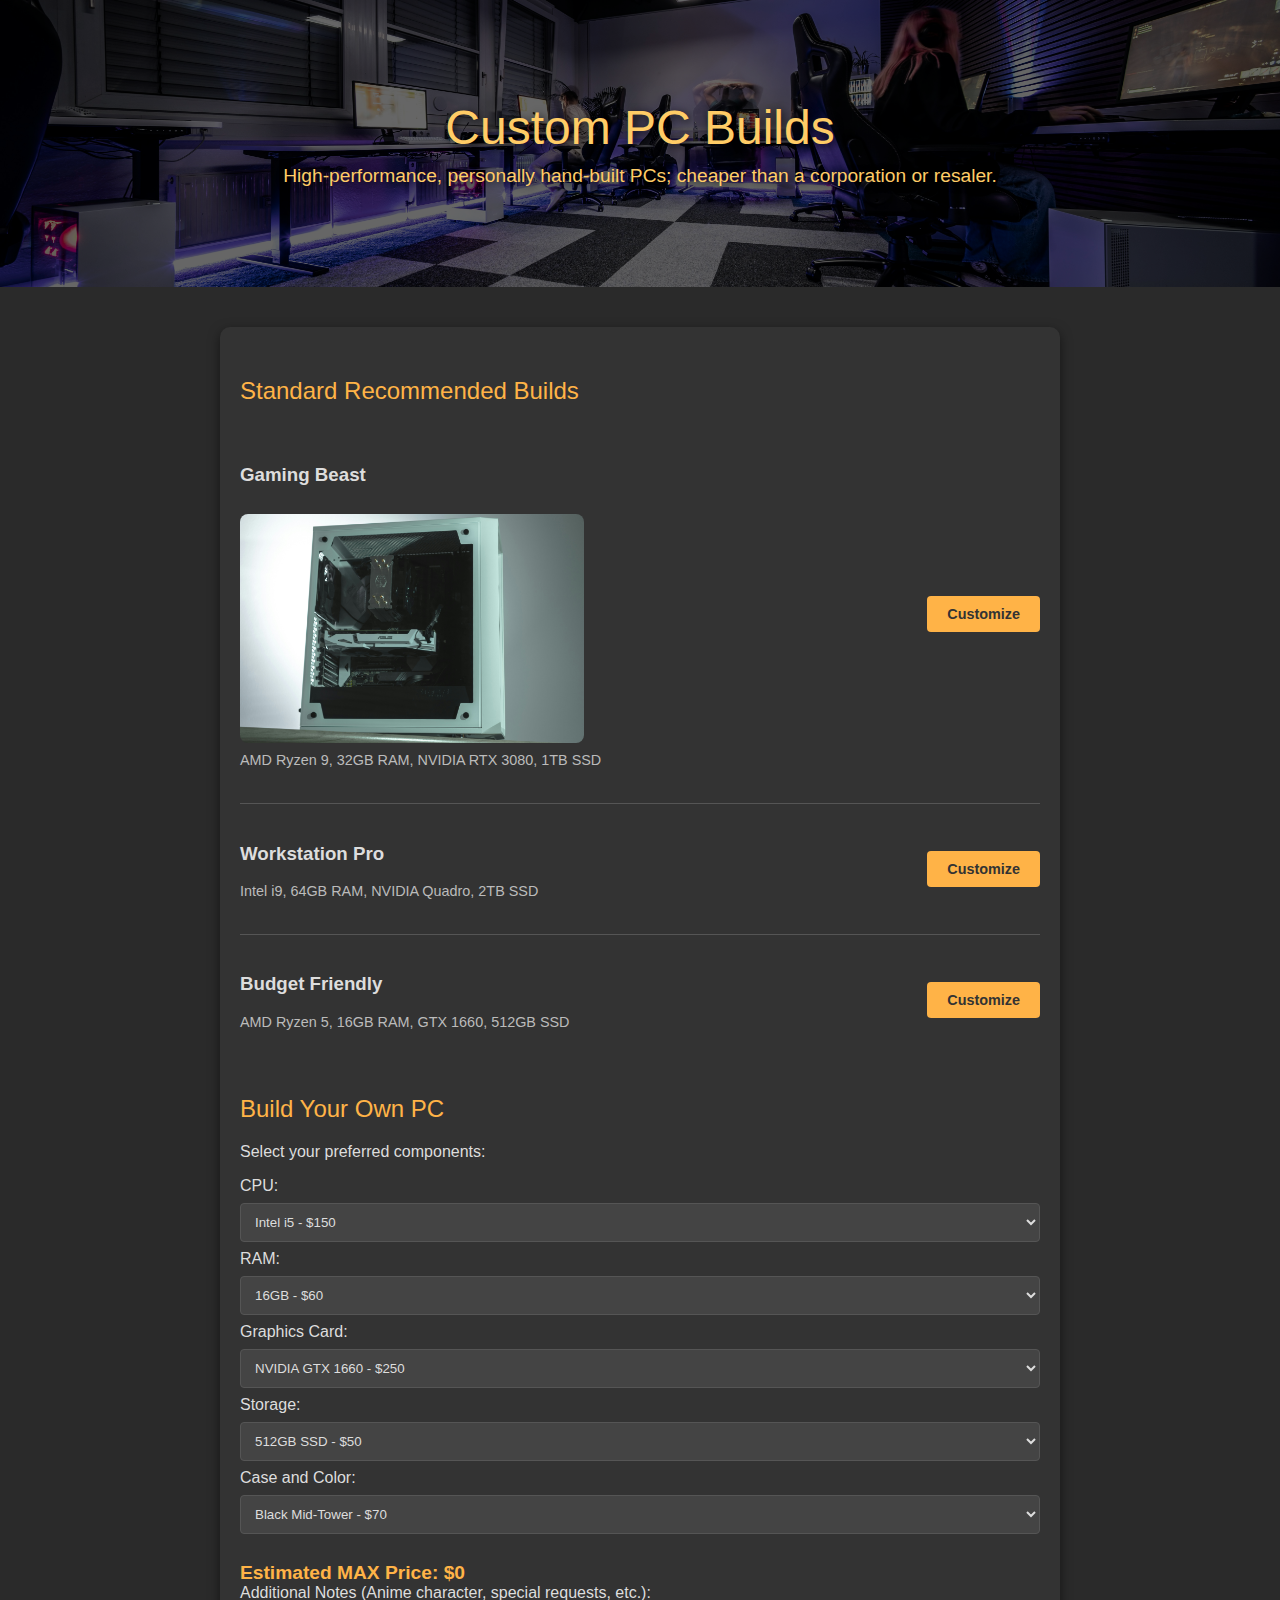
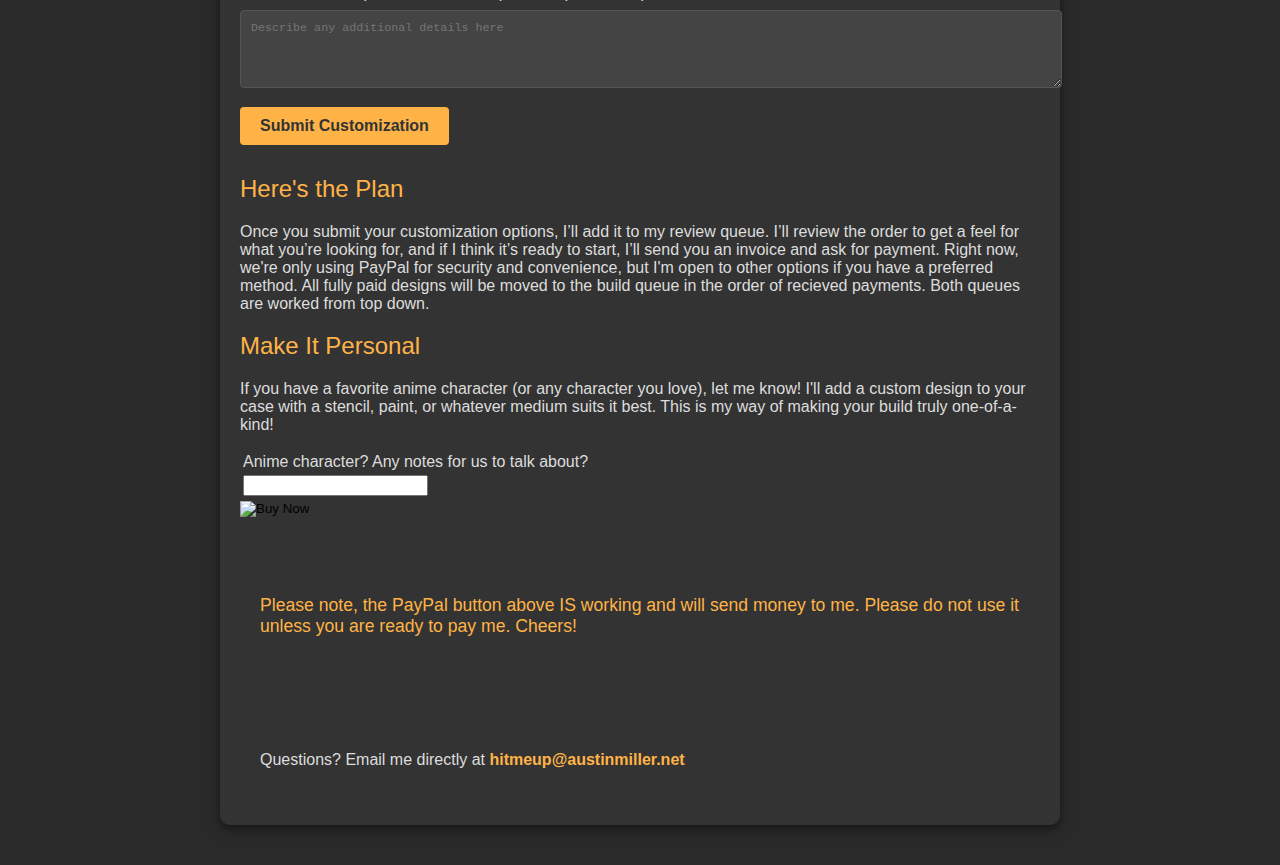
<file: python/custom pcs draft.html>
<!DOCTYPE html>
<html lang="en">
<head>
    <meta charset="UTF-8">
    <meta name="viewport" content="width=device-width, initial-scale=1.0">
    <title>Custom PC Builds</title>
    <style>
        /* Basic Styling */
        body {
            font-family: "Segoe UI", Tahoma, Geneva, sans-serif;
            color: #ddd;
            background-color: #2a2a2a;
            margin: 0;
            padding: 0;
            scroll-behavior: smooth;
        }
        header {
                position: relative;
                background-image: url('ella-don-ECZQxo1laNs-unsplash.jpg'); /* Replace with new image */
                background-size: cover;
                background-position: center;
                color: #fff;
                text-align: center;
                padding: 100px 20px;
                display: flex;
                flex-direction: column;
                justify-content: center;
                align-items: center;
        }
        header::before {
            content: "";
            position: absolute;
            top: 0;
            left: 0;
            right: 0;
            bottom: 0;
            background-color: rgba(0, 0, 0, 0.6); /* Dark overlay for readability */
        }
        header h1, header p {
            position: relative;
            z-index: 1;
            font-weight: 300;
            color: #ffcc66;
            text-shadow: 2px 2px 8px rgba(0, 0, 0, 0.8); /* Stronger shadow to pop against background */
        }
        header h1 {
            font-size: 3em;
            margin: 0;
        }
        header p {
            font-size: 1.2em;
            margin: 10px 0 0;
        }
        .container {
            width: 90%;
            max-width: 800px;
            margin: 40px auto;
            background-color: #333;
            padding: 20px;
            border-radius: 10px;
            box-shadow: 0px 4px 12px rgba(0, 0, 0, 0.5);
        }
        h2 {
            color: #ffb347;
            margin-bottom: 20px;
            font-weight: 400;
        }
        .builds, .customization, .payment-info, .contact-info {
            margin-top: 30px;
        }
        .build {
            border-bottom: 1px solid #555;
            padding: 20px 0;
            display: flex;
            justify-content: space-between;
            align-items: center;
        }
        .build:last-child {
            border-bottom: none;
        }
        .specs {
            font-size: 0.9em;
            color: #bbb;
            margin-top: 5px;
        }
        .customize-button {
            background-color: #ffb347;
            color: #333;
            padding: 10px 20px;
            border: none;
            border-radius: 4px;
            cursor: pointer;
            transition: background-color 0.3s ease;
            font-size: 0.9em;
            font-weight: bold;
        }
        .customize-button:hover {
            background-color: #ff9b29;
        }
        select {
            width: 100%;
            padding: 10px;
            margin: 8px 0;
            border-radius: 4px;
            border: 1px solid #555;
            background-color: #444;
            color: #ddd;
        }
        .submit-button {
            background-color: #ffb347;
            color: #333;
            padding: 10px 20px;
            border: none;
            border-radius: 4px;
            cursor: pointer;
            transition: background-color 0.3s ease;
            font-size: 1em;
            font-weight: bold;
            margin-top: 15px;
        }
        .submit-button:hover {
            background-color: #ff9b29;
        }
        .personal-touch {
            font-size: 1.1em;
            color: #ffb347;
            margin-top: 20px;
        }
        .contact-info a {
            color: #ffb347;
            text-decoration: none;
            font-weight: bold;
        }
        .contact-info a:hover {
            text-decoration: underline;
        }
        textarea {
            width: 100%;
            padding: 10px;
            border-radius: 4px;
            border: 1px solid #555;
            background-color: #444;
            color: #ddd;
            margin-top: 8px;
            font-size: 0.9em;
            resize: vertical; /* Allows user to expand if needed */
        }
    </style>
</head>
<body>
    <header>
        <h1>Custom PC Builds</h1>
        <p>High-performance, personally hand-built PCs; cheaper than a corporation or resaler.</p>
    </header>

    <div class="container">
        <!-- Builds Section -->
        <section class="builds">
            <h2>Standard Recommended Builds</h2>
            <div class="build">
                <div>
                    <h3>Gaming Beast</h3>
                    <img src="anthony-roberts-FtP3ZM6hmNM-unsplash.jpg" alt="Gaming PC" style="width: 50%; border-radius: 8px; margin-top: 10px; margin-right: 10px;">
                    <p class="specs">AMD Ryzen 9, 32GB RAM, NVIDIA RTX 3080, 1TB SSD</p>
                </div>
                <button class="customize-button" onclick="location.href='mailto:hitmeup@austinmiller.net?subject=Gaming Beast Customization Inquiry'">Customize</button>
            </div>
            
            <div class="build">
                <div>
                    <h3>Workstation Pro</h3>
                    <p class="specs">Intel i9, 64GB RAM, NVIDIA Quadro, 2TB SSD</p>
                </div>
                <button class="customize-button" onclick="location.href='mailto:hitmeup@austinmiller.net?subject=Workstation Pro Customization Inquiry'">Customize</button>
            </div>
            <div class="build">
                <div>
                    <h3>Budget Friendly</h3>
                    <p class="specs">AMD Ryzen 5, 16GB RAM, GTX 1660, 512GB SSD</p>
                </div>
                <button class="customize-button" onclick="location.href='mailto:hitmeup@austinmiller.net?subject=Budget Friendly Customization Inquiry'">Customize</button>
            </div>
        </section>

        <!-- Interactive Customization Section -->
        <section class="customization">
            <h2>Build Your Own PC</h2>
            <p>Select your preferred components:</p>
            <form action="mailto:hitmeup@austinmiller.net" method="post" enctype="text/plain" oninput="updatePrice()">
                
                <!-- CPU Dropdown -->
                <label for="cpu">CPU:</label>
                <select id="cpu" name="cpu">
                    <option value="Intel i5" data-price="150">Intel i5 - $150</option>
                    <option value="Intel i7" data-price="250">Intel i7 - $250</option>
                    <option value="AMD Ryzen 5" data-price="180">AMD Ryzen 5 - $180</option>
                    <option value="AMD Ryzen 7" data-price="280">AMD Ryzen 7 - $280</option>
                    <option value="AMD Ryzen 9" data-price="400">AMD Ryzen 9 - $400</option>
                </select>
        
                <!-- RAM Dropdown -->
                <label for="ram">RAM:</label>
                <select id="ram" name="ram">
                    <option value="16GB" data-price="60">16GB - $60</option>
                    <option value="32GB" data-price="120">32GB - $120</option>
                    <option value="64GB" data-price="200">64GB - $200</option>
                </select>
        
                <!-- Graphics Card Dropdown -->
                <label for="gpu">Graphics Card:</label>
                <select id="gpu" name="gpu">
                    <option value="NVIDIA GTX 1660" data-price="250">NVIDIA GTX 1660 - $250</option>
                    <option value="NVIDIA RTX 3060" data-price="350">NVIDIA RTX 3060 - $350</option>
                    <option value="NVIDIA RTX 3080" data-price="700">NVIDIA RTX 3080 - $700</option>
                </select>
        
                <!-- Storage Dropdown -->
                <label for="storage">Storage:</label>
                <select id="storage" name="storage">
                    <option value="512GB SSD" data-price="50">512GB SSD - $50</option>
                    <option value="1TB SSD" data-price="100">1TB SSD - $100</option>
                    <option value="2TB SSD" data-price="180">2TB SSD - $180</option>
                </select>
        
                <!-- Case Dropdown -->
                <label for="case">Case and Color:</label>
                <select id="case" name="case">
                    <option value="Black Mid-Tower" data-price="70">Black Mid-Tower - $70</option>
                    <option value="White Mid-Tower" data-price="80">White Mid-Tower - $80</option>
                    <option value="RGB Glass Case" data-price="120">RGB Glass Case - $120</option>
                    <option value="Minimalistic Black" data-price="90">Minimalistic Black - $90</option>
                    <option value="Sleek Silver" data-price="100">Sleek Silver - $100</option>
                </select>
        
                <!-- Estimated Price Display -->
                <div style="margin-top: 20px; font-weight: bold; font-size: 1.2em; color: #ffb347;">
                    Estimated MAX Price: $<span id="estimatedPrice">0</span>
                </div>
        
                <!-- Notes Textarea -->
                <label for="notes">Additional Notes (Anime character, special requests, etc.):</label>
                <textarea id="notes" name="notes" rows="4" placeholder="Describe any additional details here"></textarea>
        
                <button type="submit" class="submit-button">Submit Customization</button>
            </form>
        </section>
        
        <script>
            function updatePrice() {
                let total = 0;
                const components = document.querySelectorAll('select');
                components.forEach(component => {
                    const price = parseFloat(component.selectedOptions[0].getAttribute('data-price'));
                    if (!isNaN(price)) {
                        total += price;
                    }
                });
                document.getElementById('estimatedPrice').textContent = total.toFixed(2);
            }
        </script>
        

        <!-- Payment and Queue Information Section -->
        <section class="payment-info">
            <h2>Here's the Plan</h2>
            <p>Once you submit your customization options, I’ll add it to my review queue. I’ll review the order to get a feel for what you’re looking for, and if I think it’s ready to start, I’ll send you an invoice and ask for payment. Right now, we're only using PayPal for security and convenience, but I'm open to other options if you have a preferred method. All fully paid designs will be moved to the build queue in the order of recieved payments. Both queues are worked from top down.</p>

                <h2>Make It Personal</h2>
                <p>If you have a favorite anime character (or any character you love), let me know! I'll add a custom design to your case with a stencil, paint, or whatever medium suits it best. This is my way of making your build truly one-of-a-kind!</p>
                <p></p>
            <!-- Insert your PayPal button code here -->
            <form action="https://www.paypal.com/cgi-bin/webscr" method="post" target="_top">
                <input type="hidden" name="cmd" value="_s-xclick" />
                <input type="hidden" name="hosted_button_id" value="T4E3PCFWPSJ8W" />
                <table>
                  <tr>
                    <td>
                      <input type="hidden" name="on0" value="Anime character? Any notes for us to talk about?"/>
                      Anime character? Any notes for us to talk about?
                    </td>
                  </tr>
                  <tr>
                    <td>
                      <input type="text" name="os0" maxLength="200" />
                    </td>
                  </tr>
                </table>
                <input type="hidden" name="currency_code" value="USD" />
                <input type="image" src="https://www.paypalobjects.com/en_US/i/btn/btn_buynowCC_LG.gif" border="0" name="submit" title="PayPal - The safer, easier way to pay online!" alt="Buy Now" />
              </form>
        </section>
        
        <!-- Personal Touch Section -->
        <div class="personal-touch">
            <p>Please note, the PayPal button above IS working and will send money to me. Please do not use it unless you are ready to pay me. Cheers!</p>
        </div>
        
        <!-- Contact Information -->
        <div class="contact-info">
            <p>Questions? Email me directly at <a href="mailto:hitmeup@austinmiller.net">hitmeup@austinmiller.net</a></p>
        </div>
        
        <style>
            .personal-touch, .contact-info {
                margin-top: 40px;
                padding: 20px;
            }
        </style>        
    </div>
</body>
</html>
</file>
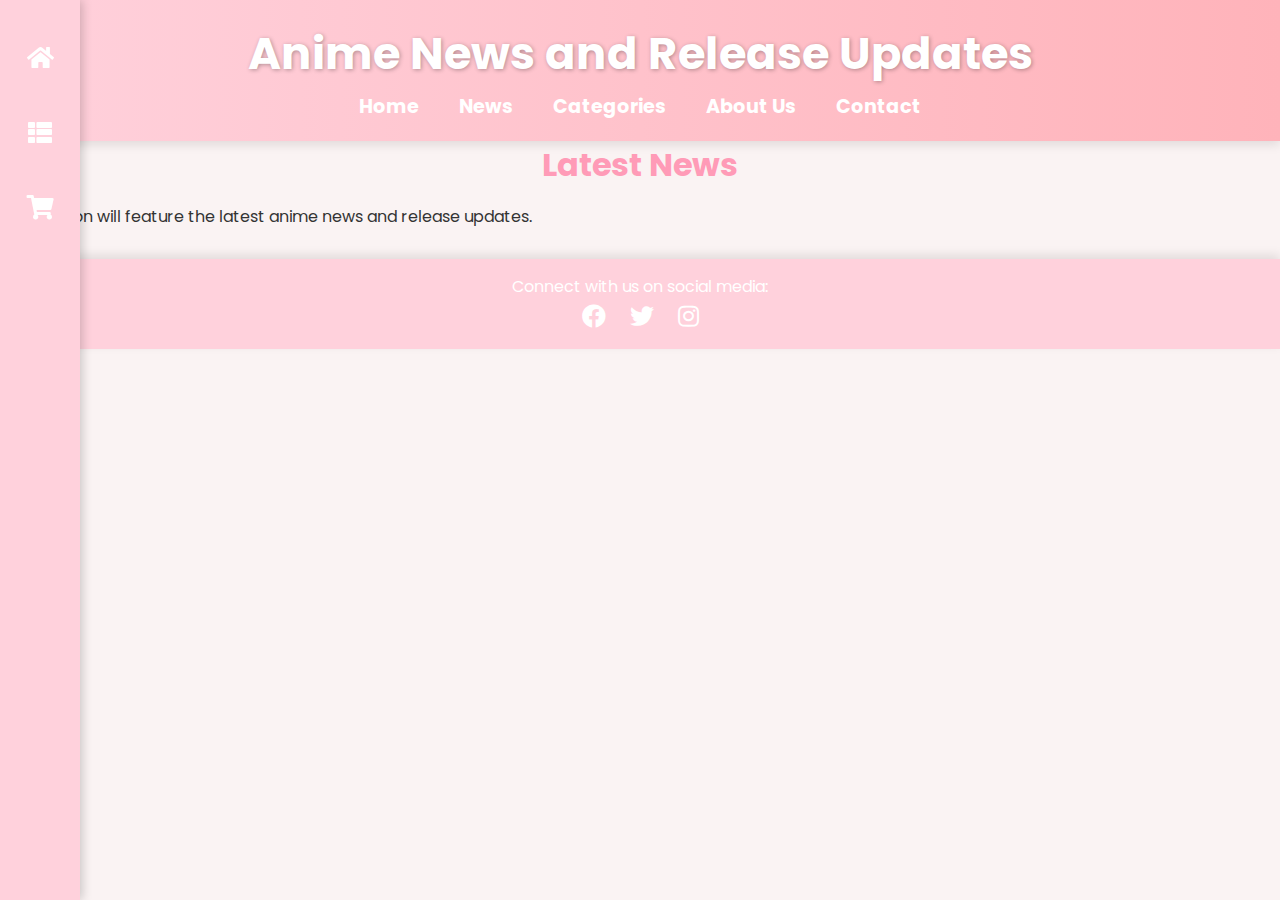
<file: python/news.html>
<!DOCTYPE html>
<html lang="en">
<head>
    <meta charset="UTF-8">
    <meta name="viewport" content="width=device-width, initial-scale=1.0">
    <title>AnimeAddict - Merch Director</title>
    <link rel="stylesheet" href="styles.css">
    <link rel="stylesheet" href="https://fonts.googleapis.com/css2?family=Poppins:wght@300;400;600&display=swap">
    <link rel="stylesheet" href="https://cdnjs.cloudflare.com/ajax/libs/font-awesome/5.15.4/css/all.min.css">
</head>
<body>
    <!-- Side Menu -->
    <div class="side-menu">
        <a href="#"><i class="fas fa-home"></i></a>
        <a href="#"><i class="fas fa-th-list"></i></a>
        <a href="#"><i class="fas fa-shopping-cart"></i></a>
        <!-- Additional icons as needed -->
    </div>

    <header>
        <h1>Anime News and Release Updates</h1>
        <nav>
            <ul>
                <li><a href="index.html">Home</a></li>
                <li><a href="news.html">News</a></li>
                <li><a href="categories.html">Categories</a></li>
                <li><a href="about.html">About Us</a></li>
                <li><a href="contact.html">Contact</a></li>
            </ul>
        </nav>
    </header>

    <main>
        <section>
            <h2>Latest News</h2>
            <p>This section will feature the latest anime news and release updates.</p>
            <!-- Add news content here -->
        </section>
    </main>

    <footer>
        <p>Connect with us on social media:</p>
        <div class="social-icons">
            <a href="#"><i class="fab fa-facebook"></i></a>
            <a href="#"><i class="fab fa-twitter"></i></a>
            <a href="#"><i class="fab fa-instagram"></i></a>
        </div>
    </footer>
</body>
</html>
</file>
<file: python/styles.css>
* {
    box-sizing: border-box;
    margin: 0;
    padding: 0;
    font-family: 'Poppins', sans-serif;
}

body {
    background-color: #faf3f3;
    color: #333;
}

header {
    background: linear-gradient(to right, #ffd1dc, #ffb3ba);
    padding: 20px;
    text-align: center;
    color: white;
    box-shadow: 0px 4px 10px rgba(0, 0, 0, 0.1);
}

header h1 {
    font-size: 2.8em;
    margin-bottom: 5px;
    color: #fff;
    text-shadow: 1px 1px 4px rgba(0, 0, 0, 0.3);
}

nav ul {
    display: flex;
    justify-content: center;
    list-style: none;
}

nav ul li {
    margin: 0 20px;
}

nav ul li a {
    color: #fff;
    font-size: 1.2em;
    text-decoration: none;
    font-weight: bold;
    transition: color 0.3s;
}

nav ul li a:hover {
    color: #ff9bb7;
}

/* Side Menu Styling */
.side-menu {
    position: fixed;
    left: 0;
    top: 0;
    background-color: #ffd1dc;
    width: 80px;
    height: 100%;
    display: flex;
    flex-direction: column;
    align-items: center;
    padding-top: 20px;
    box-shadow: 2px 0px 10px rgba(0, 0, 0, 0.2);
    z-index: 1000;
}

.side-menu a {
    color: white;
    margin: 20px 0;
    font-size: 1.5em;
    text-decoration: none;
    transition: color 0.3s;
}

.side-menu a:hover {
    color: #ff9bb7;
}

/* Circular Icon Style */
.icon-circle {
    width: 100px;
    height: 100px;
    border-radius: 50%;
    background-color: #fff;
    display: flex;
    align-items: center;
    justify-content: center;
    box-shadow: 0px 4px 8px rgba(0, 0, 0, 0.1);
    transition: transform 0.3s, box-shadow 0.3s;
}

.icon-circle img {
    width: 60%;
    height: auto;
}

.icon-circle:hover {
    transform: scale(1.1);
    box-shadow: 0px 6px 12px rgba(0, 0, 0, 0.2);
}

#featured-merchandise, #main-categories, #anime-characters {
    margin: 20px auto;
    padding: 20px;
    border-radius: 15px;
    background-color: #fff;
    width: 90%;
    max-width: 1200px;
    box-shadow: 0px 4px 15px rgba(0, 0, 0, 0.1);
}

h2 {
    font-size: 2em;
    margin-bottom: 15px;
    text-align: center;
    color: #ff9bb7;
}

.store-icons, .category-grid, .character-grid {
    display: flex;
    justify-content: space-around;
    flex-wrap: wrap;
    gap: 20px;
}

.store-icons img, .category-grid img, .character-grid img {
    width: 100px;
    border-radius: 10px;
    transition: transform 0.3s, box-shadow 0.3s;
}

.store-icons img:hover, .category-grid img:hover, .character-grid img:hover {
    transform: scale(1.1);
    box-shadow: 0px 4px 8px rgba(0, 0, 0, 0.2);
}

.category-item, .character-item {
    text-align: center;
    border-radius: 10px;
    padding: 10px;
    background: #fef6f9;
    transition: transform 0.3s;
    box-shadow: 0px 4px 10px rgba(0, 0, 0, 0.1);
    width: 150px;
}

.category-item:hover, .character-item:hover {
    transform: translateY(-5px);
    background-color: #fff3f7;
}

footer {
    margin-top: 30px;
    padding: 15px;
    background-color: #ffd1dc;
    color: white;
    text-align: center;
    box-shadow: 0px -4px 10px rgba(0, 0, 0, 0.1);
}

.social-icons a {
    margin: 0 10px;
    color: white;
    font-size: 1.5em;
    transition: color 0.3s;
}

.social-icons a:hover {
    color: #ff9bb7;
}

.character-grid {
    display: flex;
    flex-wrap: wrap;
    justify-content: center;
    gap: 20px;
}

.character-item {
    text-align: center;
    padding: 10px;
    background-color: #fef6f9;
    border-radius: 10px;
    box-shadow: 0px 4px 10px rgba(0, 0, 0, 0.1);
    transition: transform 0.3s;
    width: 150px;
}

.character-item img {
    width: 100%;
    border-radius: 10px;
    transition: transform 0.3s;
}

.character-item:hover {
    transform: scale(1.05);
    background-color: #ffe7ec;
}
</file>
